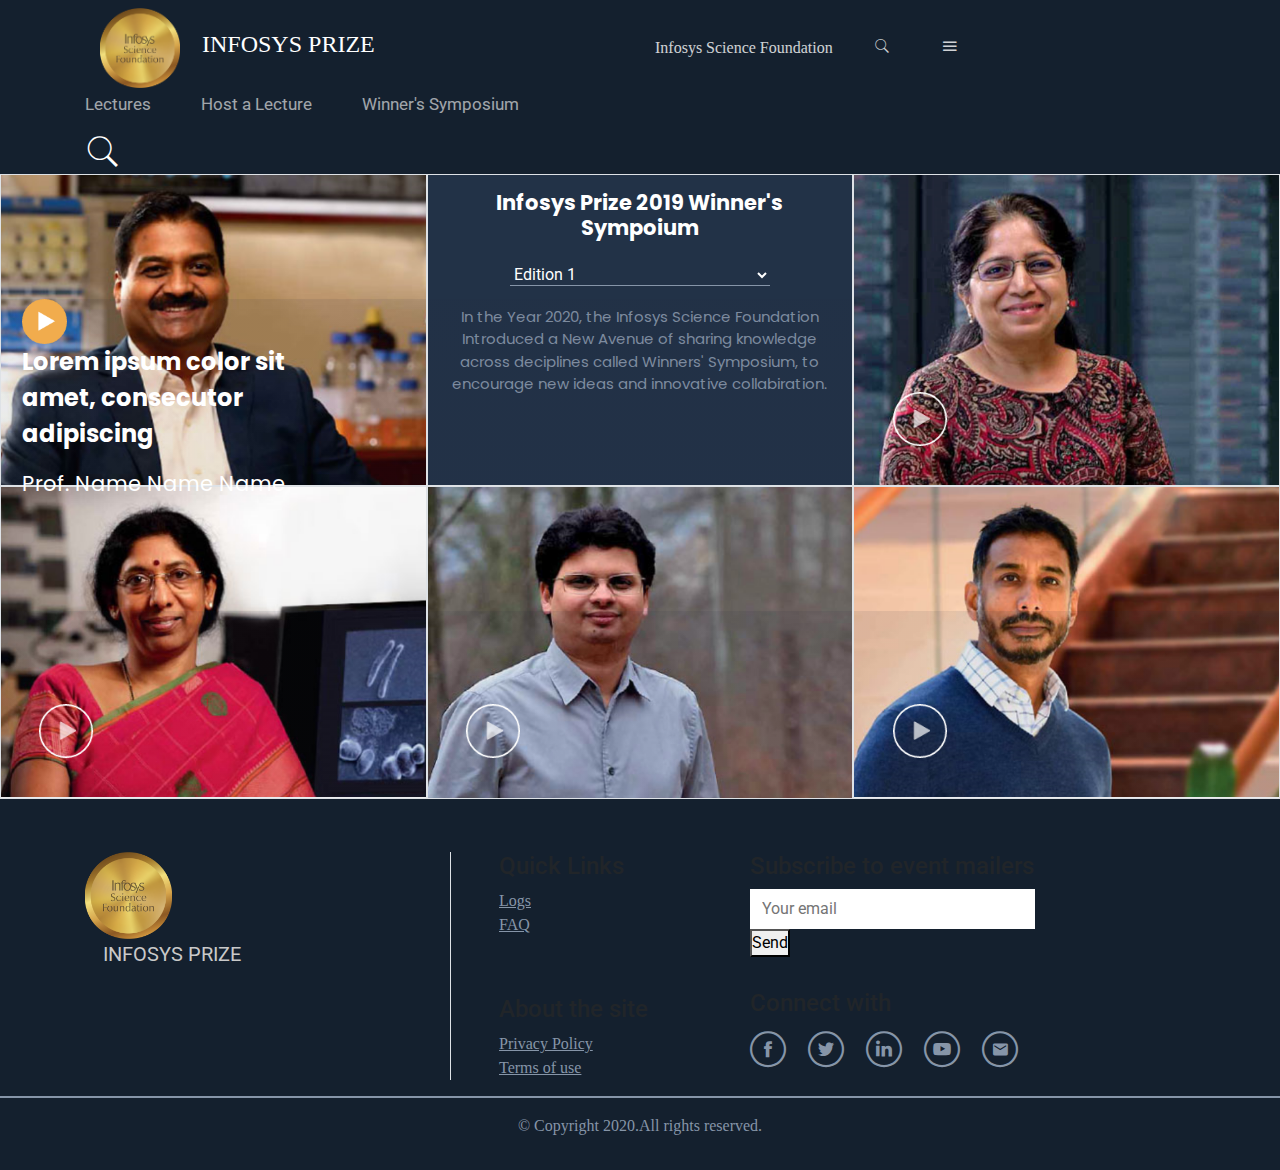
<file: index.html>
<!DOCTYPE html>
<html lang="en">
<head>
    <meta charset="UTF-8">
    <meta http-equiv="X-UA-Compatible" content="IE=edge">
    <meta name="viewport" content="width=device-width, initial-scale=1.0">
    <title>Bootstrap</title>
    <link rel="stylesheet" href="https://cdn.jsdelivr.net/npm/bootstrap@4.6.1/dist/css/bootstrap.min.css">    <script src="https://cdn.jsdelivr.net/npm/jquery@3.5.1/dist/jquery.slim.min.js"></script>
    <script src="https://cdn.jsdelivr.net/npm/popper.js@1.16.1/dist/umd/popper.min.js"></script>
    <script src="https://cdn.jsdelivr.net/npm/bootstrap@4.6.1/dist/js/bootstrap.bundle.min.js"></script>
    <link rel="stylesheet" href="index.css">
    <link rel="stylesheet" href="CSSFOLDER/style.css">
    <link rel="stylesheet" href="icomoons/style.css">
    <link href="https://fonts.googleapis.com/css2?family=Poppins:ital,wght@0,100;0,200;0,300;0,400;0,500;0,600;0,700;0,800;0,900;1,100;1,200;1,300;1,400;1,600;1,700;1,800;1,900&family=Roboto:ital,wght@0,100;0,300;0,400;0,700;0,900;1,100;1,300;1,400;1,500;1,700;1,900&display=swap" rel="stylesheet">
</head>
<body>
    <header class="header sticky-top">
        <div class="container">
            <div class="row">
                <div class="col-md-12 d-flex flex-row justify-content-between align-items-center pb-1 pt-2">
                    <div class="col-md-6">
                        <a href="#0" class="header-link">
                            <img src="Htmlimages/Infosys Science FOUNDATION_ final.png" height="80px" alt="image">
                            <span class="infosys-prize">INFOSYS PRIZE</span>
                        </a>
                    </div>  
                    <div class="col-md-6 header-toplink">
                        <a href="#0" class="infosys-link">Infosys Science Foundation</a>
                        <a href="#0" class="icon-icons8-search icon mr-5"></a>
                        <a href="#0" class="icon-icons8-menu icon"></a>
                    </div>
                </div>
            <div class="col-md-12">
                <nav class="position-relative">
                    <ul class="d-flex list-items">
                        <li class="li-link"><a href="#0" >Lectures</a></li>
                        <li class="li-link"><a href="#0" >Host a Lecture</a></li>
                        <li class="li-link"><a href="#0" >Winner's Symposium</a></li>
                    </ul>
                    <a href="#0" class="icon-icons8-search icon-search mr-3"></a>
                </nav>
            </div>
        </div>
    </div>
</header>
<main>
        <div class="container-fluid m-0 p-0">
            <div class="row no-gutters">
                <div class="col-md-4 col-sm-6 border one">
                    <div class="container1">
                        <img  src="Htmlimages/firstimage.png" alt="winner-image" width="100%">
                        <div class="bottom_container ">
                            <img src="Htmlimages/action-button.png"  alt="play" class="play1">
                            <p class="paragraph">Lorem ipsum color sit amet, consecutor adipiscing</p>
                            <p class="para_1">Prof. Name Name Name</p>
                        </div>
                        <div class="overlay">
                            <div class="text text-center">
                            <h3 class="mb-2  text-center">Infosys Prize 2019 Winner's Sympoium</h3>
                            <select class="select2">
                                <option>Edition 1</option>
                                <option>Edition 2</option>
                                <option>Edition 3</option>
                                <option>Edition 4</option>
                            </select>
                            <div class="width-container">
                                <p class="science_para">In the Year 2020, the Infosys Science Foundation Introduced a New Avenue of sharing knowledge across deciplines called Winners' Symposium, to encourage new ideas and innovative collabiration.</p>
                            </div>
                            </div>
                        </div>
                    </div>
                   
                </div>
                <div class="col-md-4 col-sm-6 text-center main-card border one">
                    <h3 class="mb-2 text-center price_heading">Infosys Prize 2019 Winner's Sympoium</h3>
                    <select class="select_group">
                        <option>Edition 1</option>
                        <option>Edition 2</option>
                        <option>Edition 3</option>
                        <option>Edition 4</option>
                    </select>
                    <p class="science_para">In the Year 2020, the Infosys Science Foundation Introduced a New Avenue of sharing knowledge across deciplines called Winners' Symposium, to encourage new ideas and innovative collabiration.</p>
                </div>
                <div class="col-md-4 col-sm-6  border">
                    <div class="container1">
                        <img src="Htmlimages/thirdimage.png" alt="Avatar"  width="100%">
                        <div class="bottom1_container">
                            <img src="Htmlimages/pause-button.png" alt="play" class="play">
                        </div>
                        <div class="overlay">
                          <div class="text text-center">
                            <h3 class="mb-2  text-center">Infosys Prize 2019 Winner's Sympoium</h3>
                            <select class="select2">
                                <option>Edition 1</option>
                                <option>Edition 2</option>
                                <option>Edition 3</option>
                                <option>Edition 4</option>
                            </select>
                            <div class="width-container">
                                <p class="science_para">In the Year 2020, the Infosys Science Foundation Introduced a New Avenue of sharing knowledge across deciplines called Winners' Symposium, to encourage new ideas and innovative collabiration.</p>
                            </div>
                                
                          </div>
                        </div>
                    </div>
                </div>
                <div class="col-md-4 col-sm-6 border one">
                    <div class="container1">
                        <img src="Htmlimages/fourthimage.png" alt="Avatar"  width="100%">
                        <div class="bottom1_container">
                            <img src="Htmlimages/pause-button.png" alt="play" class="play">
                        </div>
                        <div class="overlay">
                          <div class="text text-center">
                            <h3 class="mb-2  text-center">Infosys Prize 2019 Winner's Sympoium</h3>
                            <select class="select2">
                                <option>Edition 1</option>
                                <option>Edition 2</option>
                                <option>Edition 3</option>
                                <option>Edition 4</option>
                            </select>
                            <div class="width-container">
                                <p class="science_para">In the Year 2020, the Infosys Science Foundation Introduced a New Avenue of sharing knowledge across deciplines called Winners' Symposium, to encourage new ideas and innovative collabiration.</p>
                            </div>
                                
                          </div>
                        </div>
                    </div>
                </div>
                <div class="col-md-4 col-sm-6 border one">
                    <div class="container1">
                        <img src="Htmlimages/fifthimage.png" alt="Avatar"  width="100%">
                        <div class="bottom1_container">
                            <img src="Htmlimages/pause-button.png" alt="play" class="play">
                        </div>
                        <div class="overlay">
                          <div class="text text-center">
                            <h3 class="mb-2  text-center">Infosys Prize 2019 Winner's Sympoium</h3>
                            <select class="select2">
                                <option>Edition 1</option>
                                <option>Edition 2</option>
                                <option>Edition 3</option>
                                <option>Edition 4</option>
                            </select>
                            <div class="width-container">
                                <p class="science_para">In the Year 2020, the Infosys Science Foundation Introduced a New Avenue of sharing knowledge across deciplines called Winners' Symposium, to encourage new ideas and innovative collabiration.</p>
                            </div>
                                
                          </div>
                        </div>
                    </div>
                </div>
                <div class="col-md-4 col-sm-6 border one">
                    <div class="container1">
                        <img src="Htmlimages/sixthimage.png" alt="Avatar"  width="100%">
                        <div class="bottom1_container">
                            <img src="Htmlimages/pause-button.png" alt="play" class="play">
                        </div>
                        <div class="overlay">
                          <div class="text text-center">
                            <h3 class="mb-2  text-center">Infosys Prize 2019 Winner's Sympoium</h3>
                            <select class="select2">
                                <option>Edition 1</option>
                                <option>Edition 2</option>
                                <option>Edition 3</option>
                                <option>Edition 4</option>
                            </select>
                            <div class="width-container">
                                <p class="science_para">In the Year 2020, the Infosys Science Foundation Introduced a New Avenue of sharing knowledge across deciplines called Winners' Symposium, to encourage new ideas and innovative collabiration.</p>
                            </div>
                                
                          </div>
                        </div>
                    </div>
                </div>
            </div>
        </div>
    </main>
    <footer class=" footer-section ">
        <div class="container">
            <div class="row ">
                <div class="col-12 col-md-4 ">
                    <figure class="infosys-image-sec">
                        <img src="Htmlimages/Infosys Science FOUNDATION_ final.png" alt="Infosys-image" >
                        <figcaption class="caption">INFOSYS PRIZE</figcaption>
                    </figure>
                </div>
                <div class="col-12 col-md-3 d-flex flex-column border-left pl-5 justify-content-between">
                    <div class="d-flex flex-column">
                        <h4 class="footer-sec-title">Quick Links</h4>
                        <ul class="links p-0 m-0">
                            <li><a href="#0" class="link">Logs</a></li>
                            <li><a href="#0" class="link">FAQ</a></li>
                        </ul>
                    </div>
                    <div class="d-flex flex-column">
                        <h4 class="footer-sec-title">About the site</h4>
                        <ul class="links underline p-0 m-0">
                            <li><a href="#0" class="link ">Privacy Policy</a></li>
                            <li><a href="#0" class="link ">Terms of use</a></li>
                        </ul>
                    </div>
                </div>
                <div class="col-12 col-md-4 d-flex flex-column justify-content-between">
                    <div>
                        <h4 class="footer-sec-title">Subscribe to event mailers</h4>
                        <label class="email-container">
                            <input type="text" placeholder="Your email" class="input-mail">
                            <button type="button" class="send-btn d-flex align-items-center">Send</button>
                        </label>

                    </div>
                    <div>
                        <h4 class="footer-sec-title pt-4">Connect with </h4>
                        <div class="icons-container d-flex flex-row">
                            <a href="#0"><i class="icon-facebook"></i></a>
                            <a href="#0"><i class="icon-twitter"></i></a>
                            <a href="#0"><i class="icon-linkedin"></i></a>
                            <a href="#0"><i class="icon-YouTube"></i></a>
                            <a href="#0"><i class="icon-email"></i></a>
                        </div>
                    </div>
                </div>
                <div class="col-md-1 pt-4 ">
                    <a href="#0" class="icon-arrow-up up_arrow"></a>
                </div>
            </div>
        </div>
        <hr class="line">
        <div class="upper-border pb-3">
            <p class="copyright">&copy Copyright 2020.All rights reserved.</p>
        </div>
    </footer>
</body>
</html>
</file>
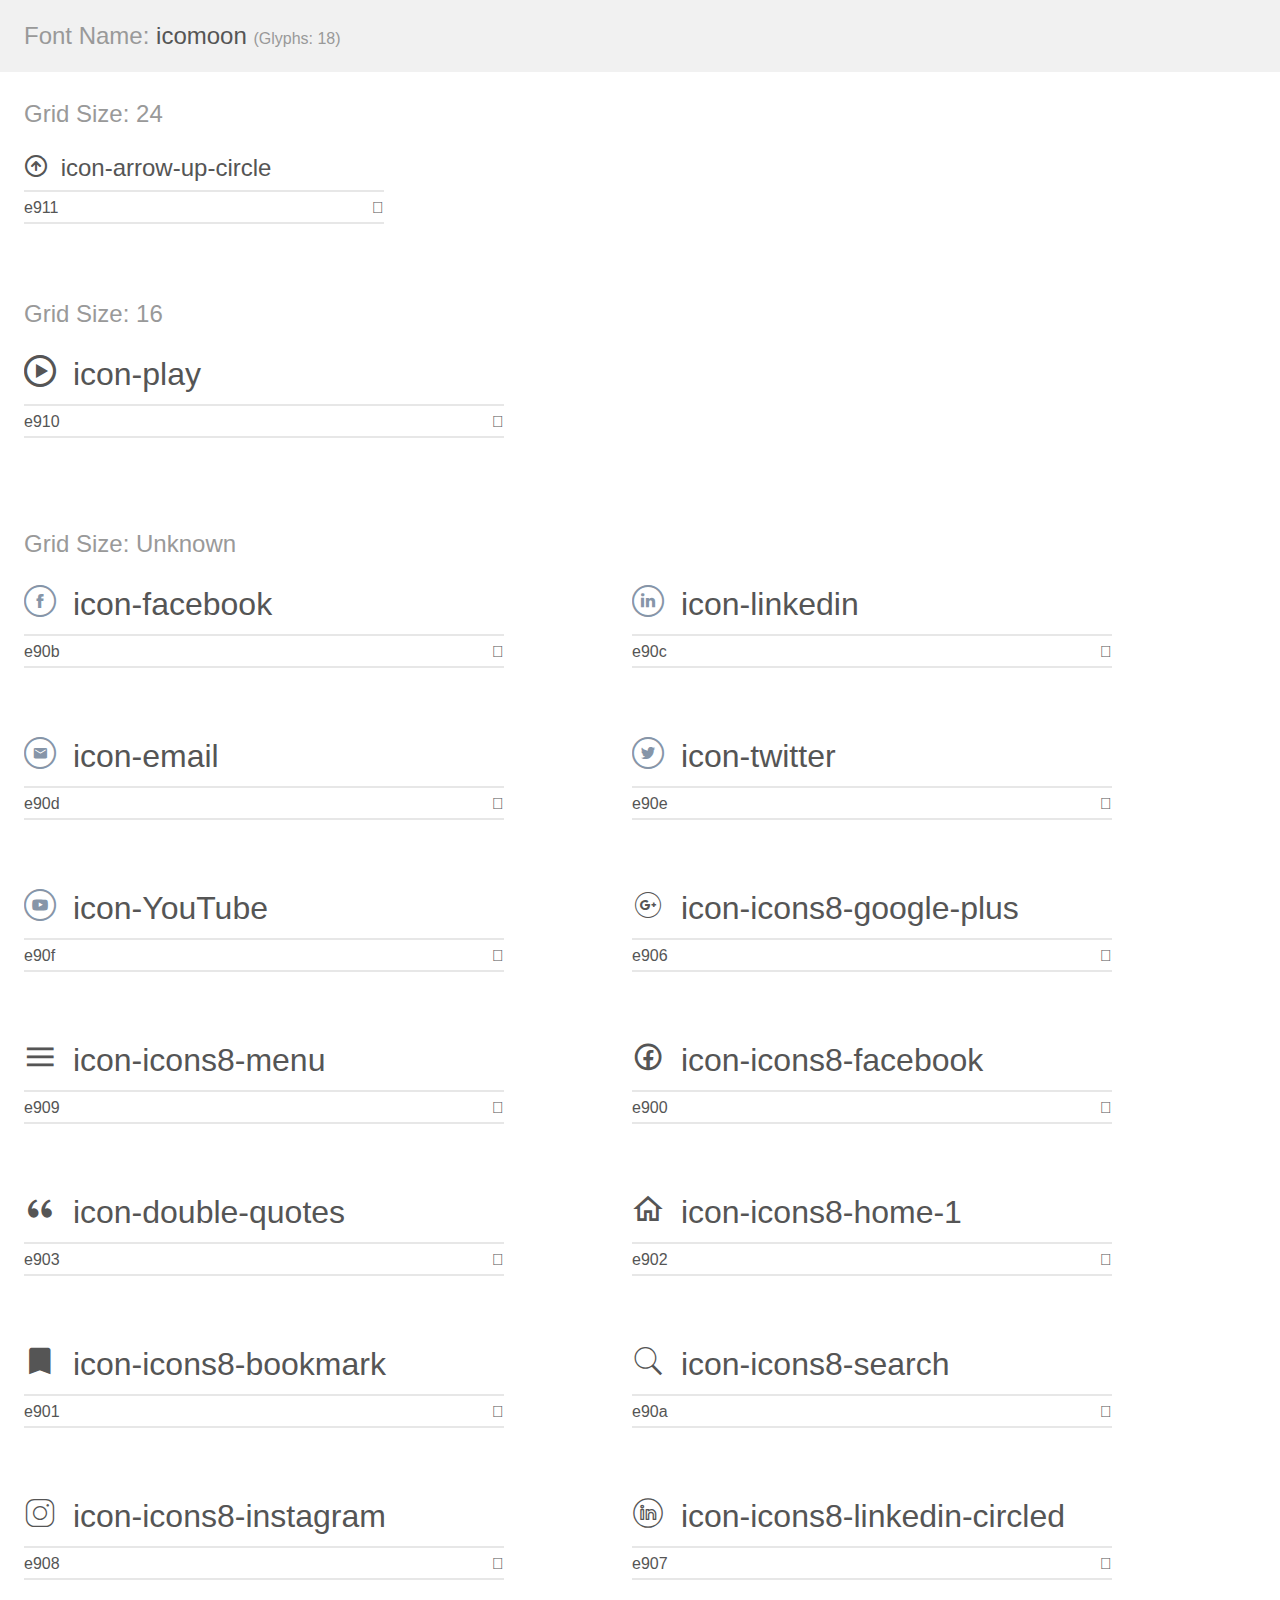
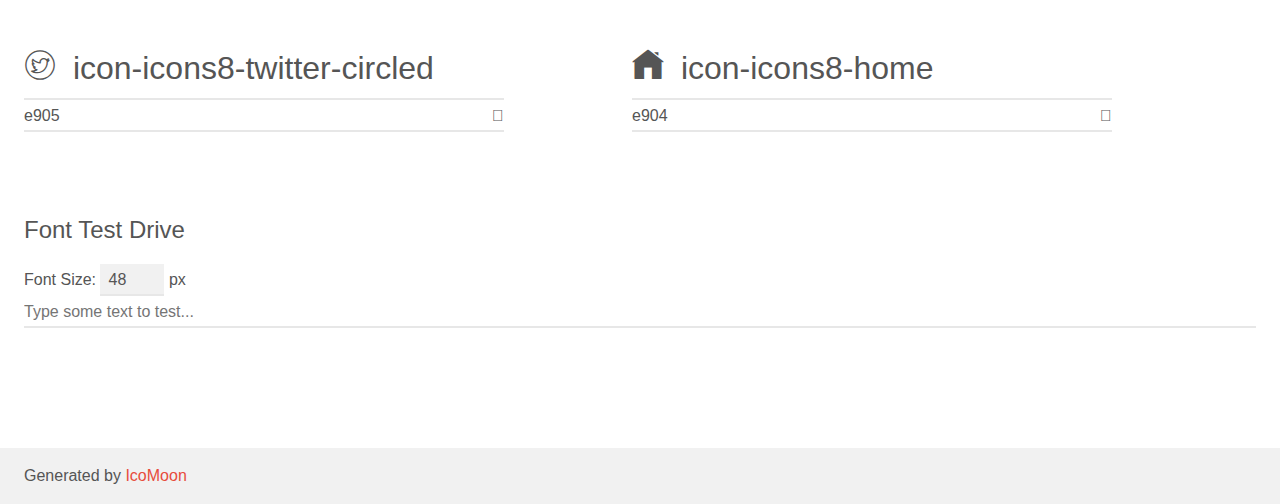
<file: CSSFOLDER/demo.html>
<!doctype html>
<html>
<head>
    <meta charset="utf-8">
    <title>IcoMoon Demo</title>
    <meta name="description" content="An Icon Font Generated By IcoMoon.io">
    <meta name="viewport" content="width=device-width, initial-scale=1">
    <link rel="stylesheet" href="demo-files/demo.css">
    <link rel="stylesheet" href="style.css"></head>
<body>
    <div class="bgc1 clearfix">
        <h1 class="mhmm mvm"><span class="fgc1">Font Name:</span> icomoon <small class="fgc1">(Glyphs:&nbsp;18)</small></h1>
    </div>
    <div class="clearfix mhl ptl">
        <h1 class="mvm mtn fgc1">Grid Size: 24</h1>
        <div class="glyph fs1">
            <div class="clearfix bshadow0 pbs">
                <span class="icon-arrow-up-circle"></span>
                <span class="mls"> icon-arrow-up-circle</span>
            </div>
            <fieldset class="fs0 size1of1 clearfix hidden-false">
                <input type="text" readonly value="e911" class="unit size1of2" />
                <input type="text" maxlength="1" readonly value="&#xe911;" class="unitRight size1of2 talign-right" />
            </fieldset>
            <div class="fs0 bshadow0 clearfix hidden-true">
                <span class="unit pvs fgc1">liga: </span>
                <input type="text" readonly value="" class="liga unitRight" />
            </div>
        </div>
    </div>
    <div class="clearfix mhl ptl">
        <h1 class="mvm mtn fgc1">Grid Size: 16</h1>
        <div class="glyph fs2">
            <div class="clearfix bshadow0 pbs">
                <span class="icon-play"></span>
                <span class="mls"> icon-play</span>
            </div>
            <fieldset class="fs0 size1of1 clearfix hidden-false">
                <input type="text" readonly value="e910" class="unit size1of2" />
                <input type="text" maxlength="1" readonly value="&#xe910;" class="unitRight size1of2 talign-right" />
            </fieldset>
            <div class="fs0 bshadow0 clearfix hidden-true">
                <span class="unit pvs fgc1">liga: </span>
                <input type="text" readonly value="" class="liga unitRight" />
            </div>
        </div>
    </div>
    <div class="clearfix mhl ptl">
        <h1 class="mvm mtn fgc1">Grid Size: Unknown</h1>
        <div class="glyph fs3">
            <div class="clearfix bshadow0 pbs">
                <span class="icon-facebook"></span>
                <span class="mls"> icon-facebook</span>
            </div>
            <fieldset class="fs0 size1of1 clearfix hidden-false">
                <input type="text" readonly value="e90b" class="unit size1of2" />
                <input type="text" maxlength="1" readonly value="&#xe90b;" class="unitRight size1of2 talign-right" />
            </fieldset>
            <div class="fs0 bshadow0 clearfix hidden-true">
                <span class="unit pvs fgc1">liga: </span>
                <input type="text" readonly value="" class="liga unitRight" />
            </div>
        </div>
        <div class="glyph fs3">
            <div class="clearfix bshadow0 pbs">
                <span class="icon-linkedin"></span>
                <span class="mls"> icon-linkedin</span>
            </div>
            <fieldset class="fs0 size1of1 clearfix hidden-false">
                <input type="text" readonly value="e90c" class="unit size1of2" />
                <input type="text" maxlength="1" readonly value="&#xe90c;" class="unitRight size1of2 talign-right" />
            </fieldset>
            <div class="fs0 bshadow0 clearfix hidden-true">
                <span class="unit pvs fgc1">liga: </span>
                <input type="text" readonly value="" class="liga unitRight" />
            </div>
        </div>
        <div class="glyph fs3">
            <div class="clearfix bshadow0 pbs">
                <span class="icon-email"></span>
                <span class="mls"> icon-email</span>
            </div>
            <fieldset class="fs0 size1of1 clearfix hidden-false">
                <input type="text" readonly value="e90d" class="unit size1of2" />
                <input type="text" maxlength="1" readonly value="&#xe90d;" class="unitRight size1of2 talign-right" />
            </fieldset>
            <div class="fs0 bshadow0 clearfix hidden-true">
                <span class="unit pvs fgc1">liga: </span>
                <input type="text" readonly value="" class="liga unitRight" />
            </div>
        </div>
        <div class="glyph fs3">
            <div class="clearfix bshadow0 pbs">
                <span class="icon-twitter"></span>
                <span class="mls"> icon-twitter</span>
            </div>
            <fieldset class="fs0 size1of1 clearfix hidden-false">
                <input type="text" readonly value="e90e" class="unit size1of2" />
                <input type="text" maxlength="1" readonly value="&#xe90e;" class="unitRight size1of2 talign-right" />
            </fieldset>
            <div class="fs0 bshadow0 clearfix hidden-true">
                <span class="unit pvs fgc1">liga: </span>
                <input type="text" readonly value="" class="liga unitRight" />
            </div>
        </div>
        <div class="glyph fs3">
            <div class="clearfix bshadow0 pbs">
                <span class="icon-YouTube"></span>
                <span class="mls"> icon-YouTube</span>
            </div>
            <fieldset class="fs0 size1of1 clearfix hidden-false">
                <input type="text" readonly value="e90f" class="unit size1of2" />
                <input type="text" maxlength="1" readonly value="&#xe90f;" class="unitRight size1of2 talign-right" />
            </fieldset>
            <div class="fs0 bshadow0 clearfix hidden-true">
                <span class="unit pvs fgc1">liga: </span>
                <input type="text" readonly value="" class="liga unitRight" />
            </div>
        </div>
        <div class="glyph fs3">
            <div class="clearfix bshadow0 pbs">
                <span class="icon-icons8-google-plus"></span>
                <span class="mls"> icon-icons8-google-plus</span>
            </div>
            <fieldset class="fs0 size1of1 clearfix hidden-false">
                <input type="text" readonly value="e906" class="unit size1of2" />
                <input type="text" maxlength="1" readonly value="&#xe906;" class="unitRight size1of2 talign-right" />
            </fieldset>
            <div class="fs0 bshadow0 clearfix hidden-true">
                <span class="unit pvs fgc1">liga: </span>
                <input type="text" readonly value="" class="liga unitRight" />
            </div>
        </div>
        <div class="glyph fs3">
            <div class="clearfix bshadow0 pbs">
                <span class="icon-icons8-menu"></span>
                <span class="mls"> icon-icons8-menu</span>
            </div>
            <fieldset class="fs0 size1of1 clearfix hidden-false">
                <input type="text" readonly value="e909" class="unit size1of2" />
                <input type="text" maxlength="1" readonly value="&#xe909;" class="unitRight size1of2 talign-right" />
            </fieldset>
            <div class="fs0 bshadow0 clearfix hidden-true">
                <span class="unit pvs fgc1">liga: </span>
                <input type="text" readonly value="" class="liga unitRight" />
            </div>
        </div>
        <div class="glyph fs3">
            <div class="clearfix bshadow0 pbs">
                <span class="icon-icons8-facebook"></span>
                <span class="mls"> icon-icons8-facebook</span>
            </div>
            <fieldset class="fs0 size1of1 clearfix hidden-false">
                <input type="text" readonly value="e900" class="unit size1of2" />
                <input type="text" maxlength="1" readonly value="&#xe900;" class="unitRight size1of2 talign-right" />
            </fieldset>
            <div class="fs0 bshadow0 clearfix hidden-true">
                <span class="unit pvs fgc1">liga: </span>
                <input type="text" readonly value="" class="liga unitRight" />
            </div>
        </div>
        <div class="glyph fs3">
            <div class="clearfix bshadow0 pbs">
                <span class="icon-double-quotes"></span>
                <span class="mls"> icon-double-quotes</span>
            </div>
            <fieldset class="fs0 size1of1 clearfix hidden-false">
                <input type="text" readonly value="e903" class="unit size1of2" />
                <input type="text" maxlength="1" readonly value="&#xe903;" class="unitRight size1of2 talign-right" />
            </fieldset>
            <div class="fs0 bshadow0 clearfix hidden-true">
                <span class="unit pvs fgc1">liga: </span>
                <input type="text" readonly value="" class="liga unitRight" />
            </div>
        </div>
        <div class="glyph fs3">
            <div class="clearfix bshadow0 pbs">
                <span class="icon-icons8-home-1"></span>
                <span class="mls"> icon-icons8-home-1</span>
            </div>
            <fieldset class="fs0 size1of1 clearfix hidden-false">
                <input type="text" readonly value="e902" class="unit size1of2" />
                <input type="text" maxlength="1" readonly value="&#xe902;" class="unitRight size1of2 talign-right" />
            </fieldset>
            <div class="fs0 bshadow0 clearfix hidden-true">
                <span class="unit pvs fgc1">liga: </span>
                <input type="text" readonly value="" class="liga unitRight" />
            </div>
        </div>
        <div class="glyph fs3">
            <div class="clearfix bshadow0 pbs">
                <span class="icon-icons8-bookmark"></span>
                <span class="mls"> icon-icons8-bookmark</span>
            </div>
            <fieldset class="fs0 size1of1 clearfix hidden-false">
                <input type="text" readonly value="e901" class="unit size1of2" />
                <input type="text" maxlength="1" readonly value="&#xe901;" class="unitRight size1of2 talign-right" />
            </fieldset>
            <div class="fs0 bshadow0 clearfix hidden-true">
                <span class="unit pvs fgc1">liga: </span>
                <input type="text" readonly value="" class="liga unitRight" />
            </div>
        </div>
        <div class="glyph fs3">
            <div class="clearfix bshadow0 pbs">
                <span class="icon-icons8-search"></span>
                <span class="mls"> icon-icons8-search</span>
            </div>
            <fieldset class="fs0 size1of1 clearfix hidden-false">
                <input type="text" readonly value="e90a" class="unit size1of2" />
                <input type="text" maxlength="1" readonly value="&#xe90a;" class="unitRight size1of2 talign-right" />
            </fieldset>
            <div class="fs0 bshadow0 clearfix hidden-true">
                <span class="unit pvs fgc1">liga: </span>
                <input type="text" readonly value="" class="liga unitRight" />
            </div>
        </div>
        <div class="glyph fs3">
            <div class="clearfix bshadow0 pbs">
                <span class="icon-icons8-instagram"></span>
                <span class="mls"> icon-icons8-instagram</span>
            </div>
            <fieldset class="fs0 size1of1 clearfix hidden-false">
                <input type="text" readonly value="e908" class="unit size1of2" />
                <input type="text" maxlength="1" readonly value="&#xe908;" class="unitRight size1of2 talign-right" />
            </fieldset>
            <div class="fs0 bshadow0 clearfix hidden-true">
                <span class="unit pvs fgc1">liga: </span>
                <input type="text" readonly value="" class="liga unitRight" />
            </div>
        </div>
        <div class="glyph fs3">
            <div class="clearfix bshadow0 pbs">
                <span class="icon-icons8-linkedin-circled"></span>
                <span class="mls"> icon-icons8-linkedin-circled</span>
            </div>
            <fieldset class="fs0 size1of1 clearfix hidden-false">
                <input type="text" readonly value="e907" class="unit size1of2" />
                <input type="text" maxlength="1" readonly value="&#xe907;" class="unitRight size1of2 talign-right" />
            </fieldset>
            <div class="fs0 bshadow0 clearfix hidden-true">
                <span class="unit pvs fgc1">liga: </span>
                <input type="text" readonly value="" class="liga unitRight" />
            </div>
        </div>
        <div class="glyph fs3">
            <div class="clearfix bshadow0 pbs">
                <span class="icon-icons8-twitter-circled"></span>
                <span class="mls"> icon-icons8-twitter-circled</span>
            </div>
            <fieldset class="fs0 size1of1 clearfix hidden-false">
                <input type="text" readonly value="e905" class="unit size1of2" />
                <input type="text" maxlength="1" readonly value="&#xe905;" class="unitRight size1of2 talign-right" />
            </fieldset>
            <div class="fs0 bshadow0 clearfix hidden-true">
                <span class="unit pvs fgc1">liga: </span>
                <input type="text" readonly value="" class="liga unitRight" />
            </div>
        </div>
        <div class="glyph fs3">
            <div class="clearfix bshadow0 pbs">
                <span class="icon-icons8-home"></span>
                <span class="mls"> icon-icons8-home</span>
            </div>
            <fieldset class="fs0 size1of1 clearfix hidden-false">
                <input type="text" readonly value="e904" class="unit size1of2" />
                <input type="text" maxlength="1" readonly value="&#xe904;" class="unitRight size1of2 talign-right" />
            </fieldset>
            <div class="fs0 bshadow0 clearfix hidden-true">
                <span class="unit pvs fgc1">liga: </span>
                <input type="text" readonly value="" class="liga unitRight" />
            </div>
        </div>
    </div>

    <!--[if gt IE 8]><!-->
    <div class="mhl clearfix mbl">
        <h1>Font Test Drive</h1>
        <label>
            Font Size: <input id="fontSize" type="number" class="textbox0 mbm"
            min="8" value="48" />
            px
        </label>
        <input id="testText" type="text" class="phl size1of1 mvl"
        placeholder="Type some text to test..." value=""/>
        <div id="testDrive" class="icon-" style="font-family: icomoon">&nbsp;
        </div>
    </div>
    <!--<![endif]-->
    <div class="bgc1 clearfix">
        <p class="mhl">Generated by <a href="https://icomoon.io/app">IcoMoon</a></p>
    </div>

    <script src="demo-files/demo.js"></script>
</body>
</html>
</file>
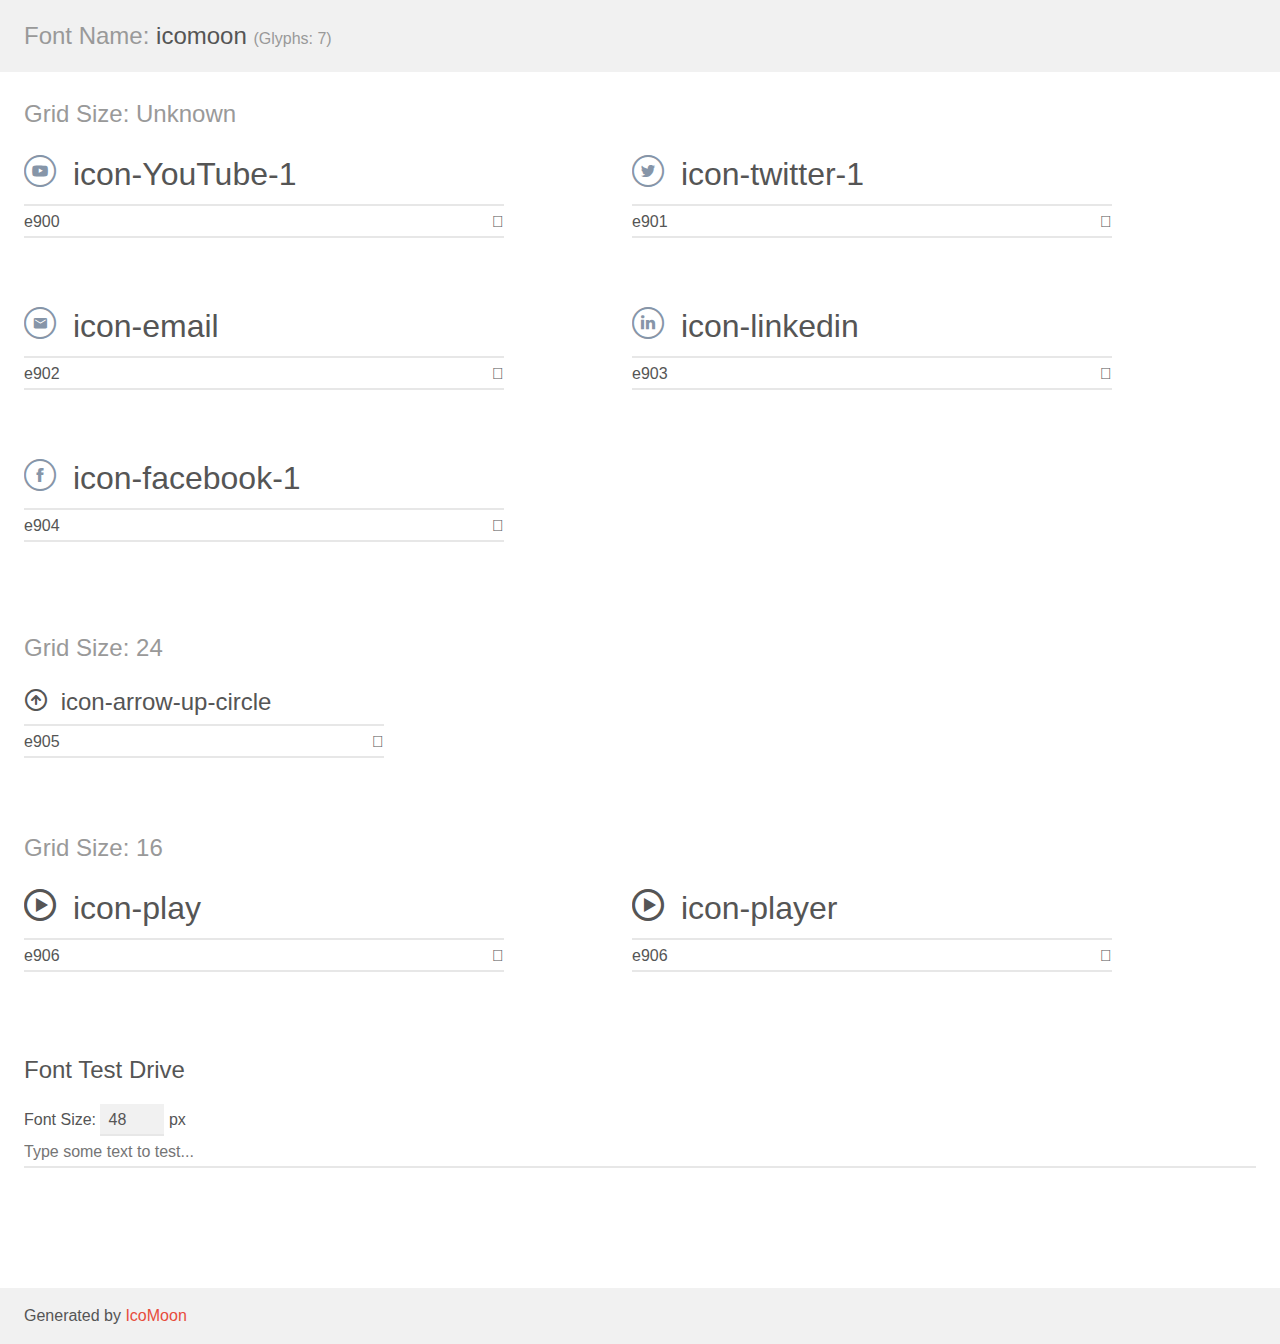
<file: icomoons/demo.html>
<!doctype html>
<html>
<head>
    <meta charset="utf-8">
    <title>IcoMoon Demo</title>
    <meta name="description" content="An Icon Font Generated By IcoMoon.io">
    <meta name="viewport" content="width=device-width, initial-scale=1">
    <link rel="stylesheet" href="demo-files/demo.css">
    <link rel="stylesheet" href="style.css"></head>
<body>
    <div class="bgc1 clearfix">
        <h1 class="mhmm mvm"><span class="fgc1">Font Name:</span> icomoon <small class="fgc1">(Glyphs:&nbsp;7)</small></h1>
    </div>
    <div class="clearfix mhl ptl">
        <h1 class="mvm mtn fgc1">Grid Size: Unknown</h1>
        <div class="glyph fs1">
            <div class="clearfix bshadow0 pbs">
                <span class="icon-YouTube-1"></span>
                <span class="mls"> icon-YouTube-1</span>
            </div>
            <fieldset class="fs0 size1of1 clearfix hidden-false">
                <input type="text" readonly value="e900" class="unit size1of2" />
                <input type="text" maxlength="1" readonly value="&#xe900;" class="unitRight size1of2 talign-right" />
            </fieldset>
            <div class="fs0 bshadow0 clearfix hidden-true">
                <span class="unit pvs fgc1">liga: </span>
                <input type="text" readonly value="" class="liga unitRight" />
            </div>
        </div>
        <div class="glyph fs1">
            <div class="clearfix bshadow0 pbs">
                <span class="icon-twitter-1"></span>
                <span class="mls"> icon-twitter-1</span>
            </div>
            <fieldset class="fs0 size1of1 clearfix hidden-false">
                <input type="text" readonly value="e901" class="unit size1of2" />
                <input type="text" maxlength="1" readonly value="&#xe901;" class="unitRight size1of2 talign-right" />
            </fieldset>
            <div class="fs0 bshadow0 clearfix hidden-true">
                <span class="unit pvs fgc1">liga: </span>
                <input type="text" readonly value="" class="liga unitRight" />
            </div>
        </div>
        <div class="glyph fs1">
            <div class="clearfix bshadow0 pbs">
                <span class="icon-email"></span>
                <span class="mls"> icon-email</span>
            </div>
            <fieldset class="fs0 size1of1 clearfix hidden-false">
                <input type="text" readonly value="e902" class="unit size1of2" />
                <input type="text" maxlength="1" readonly value="&#xe902;" class="unitRight size1of2 talign-right" />
            </fieldset>
            <div class="fs0 bshadow0 clearfix hidden-true">
                <span class="unit pvs fgc1">liga: </span>
                <input type="text" readonly value="" class="liga unitRight" />
            </div>
        </div>
        <div class="glyph fs1">
            <div class="clearfix bshadow0 pbs">
                <span class="icon-linkedin"></span>
                <span class="mls"> icon-linkedin</span>
            </div>
            <fieldset class="fs0 size1of1 clearfix hidden-false">
                <input type="text" readonly value="e903" class="unit size1of2" />
                <input type="text" maxlength="1" readonly value="&#xe903;" class="unitRight size1of2 talign-right" />
            </fieldset>
            <div class="fs0 bshadow0 clearfix hidden-true">
                <span class="unit pvs fgc1">liga: </span>
                <input type="text" readonly value="" class="liga unitRight" />
            </div>
        </div>
        <div class="glyph fs1">
            <div class="clearfix bshadow0 pbs">
                <span class="icon-facebook-1"></span>
                <span class="mls"> icon-facebook-1</span>
            </div>
            <fieldset class="fs0 size1of1 clearfix hidden-false">
                <input type="text" readonly value="e904" class="unit size1of2" />
                <input type="text" maxlength="1" readonly value="&#xe904;" class="unitRight size1of2 talign-right" />
            </fieldset>
            <div class="fs0 bshadow0 clearfix hidden-true">
                <span class="unit pvs fgc1">liga: </span>
                <input type="text" readonly value="" class="liga unitRight" />
            </div>
        </div>
    </div>
    <div class="clearfix mhl ptl">
        <h1 class="mvm mtn fgc1">Grid Size: 24</h1>
        <div class="glyph fs2">
            <div class="clearfix bshadow0 pbs">
                <span class="icon-arrow-up-circle"></span>
                <span class="mls"> icon-arrow-up-circle</span>
            </div>
            <fieldset class="fs0 size1of1 clearfix hidden-false">
                <input type="text" readonly value="e905" class="unit size1of2" />
                <input type="text" maxlength="1" readonly value="&#xe905;" class="unitRight size1of2 talign-right" />
            </fieldset>
            <div class="fs0 bshadow0 clearfix hidden-true">
                <span class="unit pvs fgc1">liga: </span>
                <input type="text" readonly value="" class="liga unitRight" />
            </div>
        </div>
    </div>
    <div class="clearfix mhl ptl">
        <h1 class="mvm mtn fgc1">Grid Size: 16</h1>
        <div class="glyph fs3">
            <div class="clearfix bshadow0 pbs">
                <span class="icon-play"></span>
                <span class="mls"> icon-play</span>
            </div>
            <fieldset class="fs0 size1of1 clearfix hidden-false">
                <input type="text" readonly value="e906" class="unit size1of2" />
                <input type="text" maxlength="1" readonly value="&#xe906;" class="unitRight size1of2 talign-right" />
            </fieldset>
            <div class="fs0 bshadow0 clearfix hidden-true">
                <span class="unit pvs fgc1">liga: </span>
                <input type="text" readonly value="" class="liga unitRight" />
            </div>
        </div>
        <div class="glyph fs3">
            <div class="clearfix bshadow0 pbs">
                <span class="icon-player"></span>
                <span class="mls"> icon-player</span>
            </div>
            <fieldset class="fs0 size1of1 clearfix hidden-false">
                <input type="text" readonly value="e906" class="unit size1of2" />
                <input type="text" maxlength="1" readonly value="&#xe906;" class="unitRight size1of2 talign-right" />
            </fieldset>
            <div class="fs0 bshadow0 clearfix hidden-true">
                <span class="unit pvs fgc1">liga: </span>
                <input type="text" readonly value="" class="liga unitRight" />
            </div>
        </div>
    </div>

    <!--[if gt IE 8]><!-->
    <div class="mhl clearfix mbl">
        <h1>Font Test Drive</h1>
        <label>
            Font Size: <input id="fontSize" type="number" class="textbox0 mbm"
            min="8" value="48" />
            px
        </label>
        <input id="testText" type="text" class="phl size1of1 mvl"
        placeholder="Type some text to test..." value=""/>
        <div id="testDrive" class="icon-" style="font-family: icomoon">&nbsp;
        </div>
    </div>
    <!--<![endif]-->
    <div class="bgc1 clearfix">
        <p class="mhl">Generated by <a href="https://icomoon.io/app">IcoMoon</a></p>
    </div>

    <script src="demo-files/demo.js"></script>
</body>
</html>
</file>
<file: index.css>
*{
    padding:0px;
    margin:0px;
}
header{
    background-color:#14202E;
}
.infosys-link{
    text-decoration:none;
    color:#C7CBD6;
    font-size:18px;
    font-family:Poppins-regular;
    margin-right:37px;
}
.infosys-prize{
    color:#ffffff;
    font-size:24px;
    font-family:Roboto-medium;
    margin-left:18px;
}
.icon{
    color:white;
}
.icon:hover{
    color:orange;
}
.icon-search{
    color:white;
    font-size:35px;
}
.list-items{
    list-style-type:none;
}
.header-toplink a{
    color:white;
    font-size:16px;
    opacity:0.8;
    text-decoration:none;
}
.list-items a{
    color:white;
    font-size:17px;
    opacity:0.6;
    text-decoration:none;
}

.list-items li + li{
    margin-left:50px;
}
.li-link:hover{
    border-bottom:1px solid orange;
    color:white;
    font-weight: lighter;
    opacity:1;
}
.input-search{
    background:transparent;
    border:none;
    outline:none;
    font-size:30px;
    color:#C7CBD6;
}
header{
    background-color:#14202E;
    background-size: cover;
}
.main-card{
    background-color: #223247;
   
}
.main-card h3{
    color: white;
}
.one{
    position: relative;
}
.select_group{
    background-color: #223247;
    border: none;
    color: white;
    border-bottom: 1px solid;
    border-bottom-color: #8695A8;
    margin-bottom: 20px;
    width:61%;
}
.select2{
    background-color: #223247;
    border: none;
    color: white;
    border-bottom: 1px solid;
    border-bottom-color: #8695A8;
    margin-bottom: 20px;
    width:61%;
}
.price_heading{
    color: white;
    font-family: "poppins";
    font-size: 21px;
    font-weight: bold;
    text-align: center;
    padding: 15px;
}
.science_para{
    color: #8695A8;
    font-family: "poppins";
    font-size: 15px;
    text-align:center;
    font-weight: 400;
    padding: 0px 9px 0px 9px;

}
 .one{
    position: relative;
}
.one::after{
    position: absolute;
    content: "";
    bottom: 0;
    left: 0;
    height: 60%;
    width: 100%;
    background-image: linear-gradient(to top, #232A44, #1F253D);
    opacity: 0.09;
    border-color: #F1AC4D;
}
.photo{
    width: 100%;
    height: 100%;
}
.bottom_container{
    position: absolute;
    top: 40%;
    left: 5%;
    right: 2%;
    bottom: 3%;
    z-index: 1;
}

.bottom1_container{
    position: absolute;
    top: 70%;
    left: 9%;
    z-index: 1;

}
.play{
    height: 54px;
}
.play1{
    height: 45px;
}

 .paragraph{
    color: white;
    font-family: "poppins";
    font-weight:700;
    font-size: 24px;
    max-width: 280px;
}
.para_1{
    color: white;
    font-family: "poppins";
    font-size: 21px;
    font-weight: 400;
}
.container1 {
    position: relative;
    width: 100%;
  }
  
  .image {
    display:block;
    width: 100%;
    height: auto;
  }
  
  .overlay {
    position: absolute;
    bottom: 0;
    left: 0;
    right: 0;
    background-color:#223247;
    overflow: hidden;
    width: 100%;
    height: 0;
    transition: .5s ease;
    z-index: 1;
  }
  
  .container1:hover .overlay {
    height: 100%;
    width:100%;
  }
  
  .text {
    color: white;
    position: absolute;
    font-size:20px;
    left: 0%;
  }
  .overlay_heading{
      width: 20%;
  }
@media only screen and (min-width: 576px) and (max-width: 986px) {
    .science_para{
        font-size: 10px;
    }
    .price_heading{
        font-size:10px ;
        padding: 3px;
    }
}
@media only screen and (min-width:987px) and (max-width:1081px) {
    .science_para{
        font-size: 10px;
    }
    .price_heading{
        font-size:18px ;
        padding: 10px;
    }
}
@media only screen and (min-width:320px) and (max-width:475px) {
    .para_1{
        font-size: 15px;

    }
    .paragraph{
        font-size: 15px;
    }
}
@media only screen and (min-width:576px) and (max-width:1250px) {
    .para_1{
        font-size: 14px;
        padding: 0px;

    }
    .paragraph{
        font-size: 12px;
        padding: 0px;
    }
}
.footer-section{
    background-color:#14202E;
    background-size:cover;
    padding-top:53.5px;
    width:100%;
}
.infosys-image-section{
    display:flex;
    align-items:center;
}
.caption{
    color:#C9C9C9;
    font-size:20px;
    margin-left:18px;
}
 .verticle-line{
     width:1px;
    height:200px;
    background-color:gray;
}
hr {
    background: #857f7f;
}

.footer-section-title{
    font-family:Poppins-medium;
    font-size:20px;
    color:#8695A8;
}
.links{
    list-style-type:none;
}
.link{
    color:#8695A8;
    font-size:16px;
    font-family:Poppins-light;
    text-decoration:underline;
}
.link1{
    color:#8695A8;
    font-size:16px;
    font-family:Poppins-light;
    text-decoration:none;
}
.email-container{
    position:relative;
}
.input-mail{
    border:none;
    height:40px;
    width:285px;
    padding:15px 12px;

}
.send-button{
    position:absolute;
    top:0;
    bottom:0;
    right:0;
    background:#14202E;
    color:white;
    padding:15px 30px;
    border:1px solid #8695A8;
}

.icons-container a{
    font-size:36px;
    text-decoration:none;
}
.icons-container a + a{
    margin-left:22px;
}
.line{
    border:0.5px solid #8695A8;
}
.copyright{
    font-size:16px;
    color:#8695A8;
    font-family:Poppins-light;
    text-align: center;
    letter-spacing:30;
}
.icon-facebook:before{
    content: "\e90b";
    color: #8695a8;
}
.icon-linkedin:before {
    content: "\e90c";
    color: #8695a8;
  }
  .icon-email:before {
    content: "\e90d";
    color: #8695a8;
  }
  .icon-twitter:before {
    content: "\e90e";
    color: #8695a8;
  }
  .icon-YouTube:before {
    content: "\e90f";
    color: #8695a8;
  }
  .icon-player:before {
    content: "\e906";
    color:orange;
}
.icon-arrow-up-circle:before {
    content: "\e905";
}
.icon-icons8-search:before {
    content: "\e90a";
}
.icon-icons8-menu:before {
    content: "\e909";
  }
</file>
<file: CSSFOLDER/style.css>
@font-face {
  font-family: 'icomoon';
  src:  url('fonts/icomoon.eot?kmsyfq');
  src:  url('fonts/icomoon.eot?kmsyfq#iefix') format('embedded-opentype'),
    url('fonts/icomoon.ttf?kmsyfq') format('truetype'),
    url('fonts/icomoon.woff?kmsyfq') format('woff'),
    url('fonts/icomoon.svg?kmsyfq#icomoon') format('svg');
  font-weight: normal;
  font-style: normal;
  font-display: block;
}

[class^="icon-"], [class*=" icon-"] {
  /* use !important to prevent issues with browser extensions that change fonts */
  font-family: 'icomoon' !important;
  speak: never;
  font-style: normal;
  font-weight: normal;
  font-variant: normal;
  text-transform: none;
  line-height: 1;

  /* Better Font Rendering =========== */
  -webkit-font-smoothing: antialiased;
  -moz-osx-font-smoothing: grayscale;
}

.icon-arrow-up-circle:before {
  content: "\e911";
}
.icon-play:before {
  content: "\e910";
}
.icon-facebook:before {
  content: "\e90b";
  color: #8695a8;
}
.icon-linkedin:before {
  content: "\e90c";
  color: #8695a8;
}
.icon-email:before {
  content: "\e90d";
  color: #8695a8;
}
.icon-twitter:before {
  content: "\e90e";
  color: #8695a8;
}
.icon-YouTube:before {
  content: "\e90f";
  color: #8695a8;
}
.icon-icons8-google-plus:before {
  content: "\e906";
}
.icon-icons8-menu:before {
  content: "\e909";
}
.icon-icons8-facebook:before {
  content: "\e900";
}
.icon-double-quotes:before {
  content: "\e903";
}
.icon-icons8-home-1:before {
  content: "\e902";
}
.icon-icons8-bookmark:before {
  content: "\e901";
}
.icon-icons8-search:before {
  content: "\e90a";
}
.icon-icons8-instagram:before {
  content: "\e908";
}
.icon-icons8-linkedin-circled:before {
  content: "\e907";
}
.icon-icons8-twitter-circled:before {
  content: "\e905";
}
.icon-icons8-home:before {
  content: "\e904";
}
</file>
<file: icomoons/style.css>
@font-face {
  font-family: 'icomoon';
  src:  url('fonts/icomoon.eot?ljy5rw');
  src:  url('fonts/icomoon.eot?ljy5rw#iefix') format('embedded-opentype'),
    url('fonts/icomoon.ttf?ljy5rw') format('truetype'),
    url('fonts/icomoon.woff?ljy5rw') format('woff'),
    url('fonts/icomoon.svg?ljy5rw#icomoon') format('svg');
  font-weight: normal;
  font-style: normal;
  font-display: block;
}

[class^="icon-"], [class*=" icon-"] {
  /* use !important to prevent issues with browser extensions that change fonts */
  font-family: 'icomoon' !important;
  speak: never;
  font-style: normal;
  font-weight: normal;
  font-variant: normal;
  text-transform: none;
  line-height: 1;

  /* Better Font Rendering =========== */
  -webkit-font-smoothing: antialiased;
  -moz-osx-font-smoothing: grayscale;
}

.icon-YouTube-1:before {
  content: "\e900";
  color: #8695a8;
}
.icon-twitter-1:before {
  content: "\e901";
  color: #8695a8;
}
.icon-email:before {
  content: "\e902";
  color: #8695a8;
}
.icon-linkedin:before {
  content: "\e903";
  color: #8695a8;
}
.icon-facebook-1:before {
  content: "\e904";
  color: #8695a8;
}
.icon-arrow-up-circle:before {
  content: "\e905";
}
.icon-play:before {
  content: "\e906";
}
.icon-player:before {
  content: "\e906";
}
</file>
<file: CSSFOLDER/demo-files/demo.css>
body {
  padding: 0;
  margin: 0;
  font-family: sans-serif;
  font-size: 1em;
  line-height: 1.5;
  color: #555;
  background: #fff;
}
h1 {
  font-size: 1.5em;
  font-weight: normal;
}
small {
  font-size: .66666667em;
}
a {
  color: #e74c3c;
  text-decoration: none;
}
a:hover, a:focus {
  box-shadow: 0 1px #e74c3c;
}
.bshadow0, input {
  box-shadow: inset 0 -2px #e7e7e7;
}
input:hover {
  box-shadow: inset 0 -2px #ccc;
}
input, fieldset {
  font-family: sans-serif;
  font-size: 1em;
  margin: 0;
  padding: 0;
  border: 0;
}
input {
  color: inherit;
  line-height: 1.5;
  height: 1.5em;
  padding: .25em 0;
}
input:focus {
  outline: none;
  box-shadow: inset 0 -2px #449fdb;
}
.glyph {
  font-size: 16px;
  width: 15em;
  padding-bottom: 1em;
  margin-right: 4em;
  margin-bottom: 1em;
  float: left;
  overflow: hidden;
}
.liga {
  width: 80%;
  width: calc(100% - 2.5em);
}
.talign-right {
  text-align: right;
}
.talign-center {
  text-align: center;
}
.bgc1 {
  background: #f1f1f1;
}
.fgc1 {
  color: #999;
}
.fgc0 {
  color: #000;
}
p {
  margin-top: 1em;
  margin-bottom: 1em;
}
.mvm {
  margin-top: .75em;
  margin-bottom: .75em;
}
.mtn {
  margin-top: 0;
}
.mtl, .mal {
  margin-top: 1.5em;
}
.mbl, .mal {
  margin-bottom: 1.5em;
}
.mal, .mhl {
  margin-left: 1.5em;
  margin-right: 1.5em;
}
.mhmm {
  margin-left: 1em;
  margin-right: 1em;
}
.mls {
  margin-left: .25em;
}
.ptl {
  padding-top: 1.5em;
}
.pbs, .pvs {
  padding-bottom: .25em;
}
.pvs, .pts {
  padding-top: .25em;
}
.unit {
  float: left;
}
.unitRight {
  float: right;
}
.size1of2 {
  width: 50%;
}
.size1of1 {
  width: 100%;
}
.clearfix:before, .clearfix:after {
  content: " ";
  display: table;
}
.clearfix:after {
  clear: both;
}
.hidden-true {
  display: none;
}
.textbox0 {
  width: 3em;
  background: #f1f1f1;
  padding: .25em .5em;
  line-height: 1.5;
  height: 1.5em;
}
#testDrive {
  display: block;
  padding-top: 24px;
  line-height: 1.5;
}
.fs0 {
  font-size: 16px;
}
.fs1 {
  font-size: 24px;
}
.fs2 {
  font-size: 32px;
}
.fs3 {
  font-size: 32px;
}
</file>
<file: icomoons/demo-files/demo.css>
body {
  padding: 0;
  margin: 0;
  font-family: sans-serif;
  font-size: 1em;
  line-height: 1.5;
  color: #555;
  background: #fff;
}
h1 {
  font-size: 1.5em;
  font-weight: normal;
}
small {
  font-size: .66666667em;
}
a {
  color: #e74c3c;
  text-decoration: none;
}
a:hover, a:focus {
  box-shadow: 0 1px #e74c3c;
}
.bshadow0, input {
  box-shadow: inset 0 -2px #e7e7e7;
}
input:hover {
  box-shadow: inset 0 -2px #ccc;
}
input, fieldset {
  font-family: sans-serif;
  font-size: 1em;
  margin: 0;
  padding: 0;
  border: 0;
}
input {
  color: inherit;
  line-height: 1.5;
  height: 1.5em;
  padding: .25em 0;
}
input:focus {
  outline: none;
  box-shadow: inset 0 -2px #449fdb;
}
.glyph {
  font-size: 16px;
  width: 15em;
  padding-bottom: 1em;
  margin-right: 4em;
  margin-bottom: 1em;
  float: left;
  overflow: hidden;
}
.liga {
  width: 80%;
  width: calc(100% - 2.5em);
}
.talign-right {
  text-align: right;
}
.talign-center {
  text-align: center;
}
.bgc1 {
  background: #f1f1f1;
}
.fgc1 {
  color: #999;
}
.fgc0 {
  color: #000;
}
p {
  margin-top: 1em;
  margin-bottom: 1em;
}
.mvm {
  margin-top: .75em;
  margin-bottom: .75em;
}
.mtn {
  margin-top: 0;
}
.mtl, .mal {
  margin-top: 1.5em;
}
.mbl, .mal {
  margin-bottom: 1.5em;
}
.mal, .mhl {
  margin-left: 1.5em;
  margin-right: 1.5em;
}
.mhmm {
  margin-left: 1em;
  margin-right: 1em;
}
.mls {
  margin-left: .25em;
}
.ptl {
  padding-top: 1.5em;
}
.pbs, .pvs {
  padding-bottom: .25em;
}
.pvs, .pts {
  padding-top: .25em;
}
.unit {
  float: left;
}
.unitRight {
  float: right;
}
.size1of2 {
  width: 50%;
}
.size1of1 {
  width: 100%;
}
.clearfix:before, .clearfix:after {
  content: " ";
  display: table;
}
.clearfix:after {
  clear: both;
}
.hidden-true {
  display: none;
}
.textbox0 {
  width: 3em;
  background: #f1f1f1;
  padding: .25em .5em;
  line-height: 1.5;
  height: 1.5em;
}
#testDrive {
  display: block;
  padding-top: 24px;
  line-height: 1.5;
}
.fs0 {
  font-size: 16px;
}
.fs1 {
  font-size: 32px;
}
.fs2 {
  font-size: 24px;
}
.fs3 {
  font-size: 32px;
}
</file>
